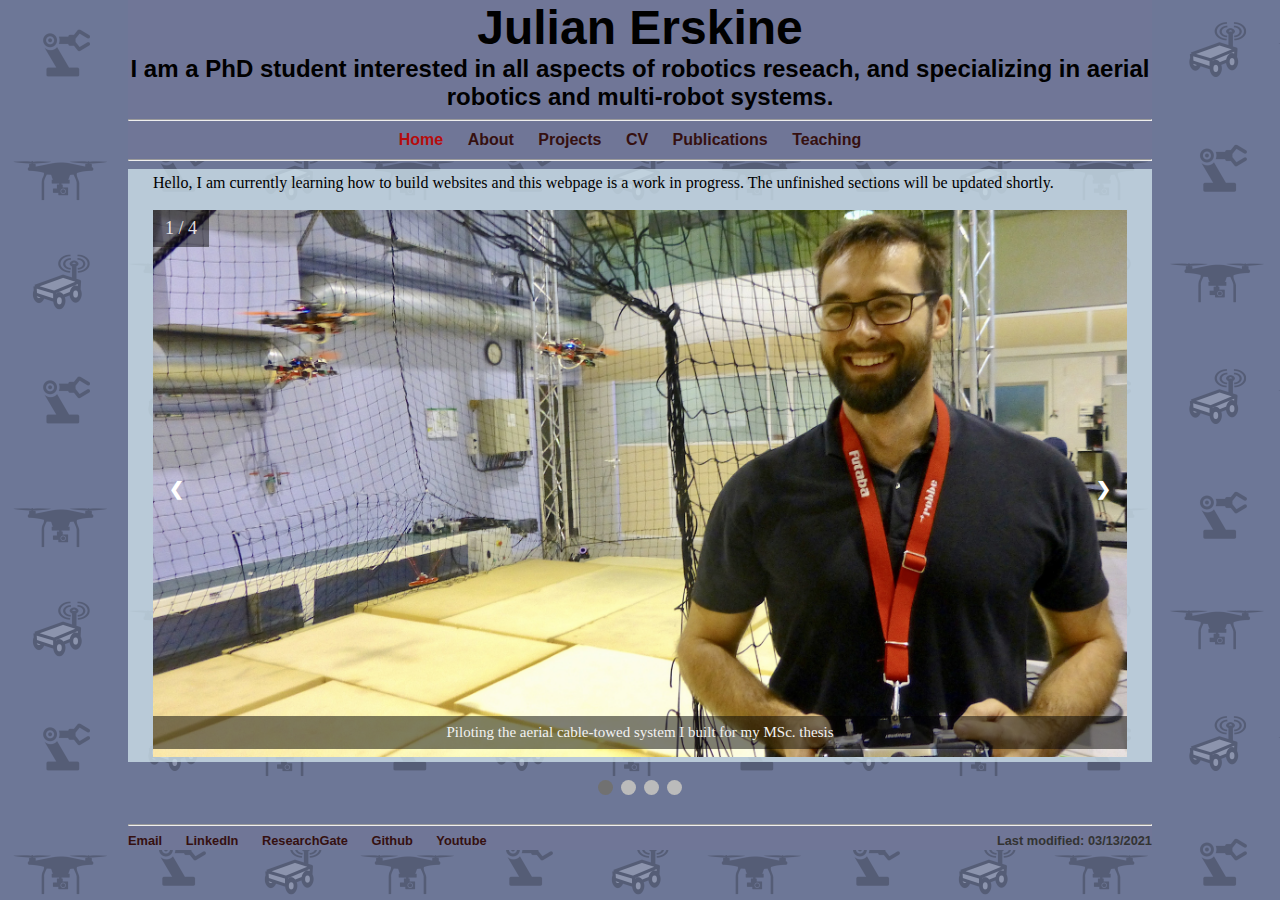
<file: index.html>
<!DOCTYPE html>
<html>

<head>
  <title>My Personal Webpage</title>
  <link rel="stylesheet" type="text/css" href="css/main.css">
  <style>
    * {
      box-sizing: border-box
    }

    /* body {font-family: Verdana, sans-serif; margin:0} */
    .mySlides {
      display: none
    }

    img {
      vertical-align: middle;
    }

    /* Slideshow container */
    .slideshow-container {
      max-width: 1000px;
      position: relative;
      overflow: hidden;
      /* position: fixed; */
      /* z-index: 1; */
      /* padding-bottom: 56.25%; */
      margin: auto;
    }

    /* Next & previous buttons */
    .prev,
    .next {
      cursor: pointer;
      position: absolute;
      top: 50%;
      width: auto;
      padding: 16px;
      margin-top: -22px;
      color: white;
      font-weight: bold;
      font-size: 18px;
      transition: 0.6s ease;
      border-radius: 0 3px 3px 0;
      user-select: none;
    }

    /* Position the "next button" to the right */
    .next {
      right: 0;
      border-radius: 3px 0 0 3px;
    }

    /* On hover, add a black background color with a little bit see-through */
    .prev:hover,
    .next:hover {
      background-color: rgba(0, 0, 0, 0.8);
    }

    /* Caption text */
    .text {
      color: #f2f2f2;
      background-color: rgba(0, 0, 0, .5);
      font-size: 15px;
      padding: 8px 12px;
      position: absolute;
      bottom: 8px;
      width: 100%;
      text-align: center;
    }

    /* Number text (1/3 etc) */
    .numbertext {
      color: #fcf9f9e5;
      font-size: 18px;
      padding: 8px 12px;
      position: absolute;
      top: 0;
      background-color: #00000077;
    }

    /* The dots/bullets/indicators */
    .dot {
      cursor: pointer;
      height: 15px;
      width: 15px;
      margin: 0 2px;
      background-color: #bbb;
      border-radius: 50%;
      display: inline-block;
      transition: background-color 0.6s ease;
    }

    .active,
    .dot:hover {
      background-color: #717171;
    }

    /* Fading animation */
    .fade {
      -webkit-animation-name: fade;
      -webkit-animation-duration: 1.5s;
      animation-name: fade;
      animation-duration: 1.5s;
    }

    @-webkit-keyframes fade {
      from {
        opacity: .4
      }

      to {
        opacity: 1
      }
    }

    @keyframes fade {
      from {
        opacity: .4
      }

      to {
        opacity: 1
      }
    }

    /* On smaller screens, decrease text size */
    @media only screen and (max-width: 300px) {

      .prev,
      .next,
      .text {
        font-size: 11px
      }
    }
    </style>
</head>

<body>
  <div class="header">
    <div w3-include-html="header.html"></div>
    <nav>
      <center>
        <hr>
        <ul>
          <li><a href="index.html"><span class="CurrentPageHighlight">Home</span></a></li>
          <li><a href="about/index.html">About</a></li>
          <li><a href="projects/index.html">Projects</a></li>
          <li><a href="cv/index.html">CV</a></li>
          <li><a href="publications/index.html">Publications</a></li>
          <li><a href="teaching/index.html">Teaching</a></li>
        </ul>
      </center>
      <hr>
    </nav>
  </div>

  <div class="content">
    Hello, I am currently learning how to build websites and this webpage is a work in progress. The unfinished sections
    will be updated shortly.
    <br>
    <br>

    <div class="slideshow-container">
      <div class="mySlides fade">
        <div class="numbertext">1 / 4</div>
        <img src="images/me_with_acts.jpeg" style="width:100%">
        <div class="text">Piloting the aerial cable-towed system I built for my MSc. thesis</div>
      </div>

      <div class="mySlides fade">
        <div class="numbertext">2 / 4</div>
        <img src="images/my_piloting.jpg" style="width:100%">
        <div class="text">Testing automated takeoff proceedure with 8 quadrotors for multi-drone experiments</div>
      </div>

      <div class="mySlides fade">
        <div class="numbertext">3 / 4</div>
        <img src="images/waypoint_positioning.jpg" style="width:100%">
        <div class="text">Testing the positioning accuracy of a teleoperated flying parallel robot with a decentralized
          control law</div>
      </div>

      <div class="mySlides fade">
        <div class="numbertext">4 / 4</div>
        <img src="images/identification.jpg" style="width:100%">
        <div class="text">Manual flight of a modified quadrotor to validate a dynamic parameter identification
          proceedure
        </div>
      </div>

      <a class="prev" onclick="plusSlides(-1)">&#10094;</a>
      <a class="next" onclick="plusSlides(1)">&#10095;</a>
    </div>
  </div>
  <br>

  <div style="text-align:center">
    <span class="dot" onclick="currentSlide(1)"></span>
    <span class="dot" onclick="currentSlide(2)"></span>
    <span class="dot" onclick="currentSlide(3)"></span>
    <span class="dot" onclick="currentSlide(4)"></span>
  </div>

  <script>
    var slideIndex = 1;
    showSlides(slideIndex);

    function plusSlides(n) {
      showSlides(slideIndex += n);
    }

    function currentSlide(n) {
      showSlides(slideIndex = n);
    }

    function showSlides(n) {
      var i;
      var slides = document.getElementsByClassName("mySlides");
      var dots = document.getElementsByClassName("dot");
      if (n > slides.length) { slideIndex = 1 }
      if (n < 1) { slideIndex = slides.length }
      for (i = 0; i < slides.length; i++) {
        slides[i].style.display = "none";
      }
      for (i = 0; i < dots.length; i++) {
        dots[i].className = dots[i].className.replace(" active", "");
      }
      slides[slideIndex - 1].style.display = "block";
      dots[slideIndex - 1].className += " active";
    }
  </script>

  <br>
  <footer>
    <div w3-include-html="footer.html"></div>
  </footer>
</body>

<script>
  function includeHTML() {
    var z, i, elmnt, file, xhttp;
    /* Loop through a collection of all HTML elements: */
    z = document.getElementsByTagName("*");
    for (i = 0; i < z.length; i++) {
      elmnt = z[i];
      /*search for elements with a certain atrribute:*/
      file = elmnt.getAttribute("w3-include-html");
      if (file) {
        /* Make an HTTP request using the attribute value as the file name: */
        xhttp = new XMLHttpRequest();
        xhttp.onreadystatechange = function () {
          if (this.readyState == 4) {
            if (this.status == 200) { elmnt.innerHTML = this.responseText; }
            if (this.status == 404) { elmnt.innerHTML = "Page not found."; }
            /* Remove the attribute, and call this function once more: */
            elmnt.removeAttribute("w3-include-html");
            includeHTML();
          }
        }
        xhttp.open("GET", file, true);
        xhttp.send();
        /* Exit the function: */
        return;
      }
    }
  }
</script>

<script>
  includeHTML();
</script>

</html>
</file>
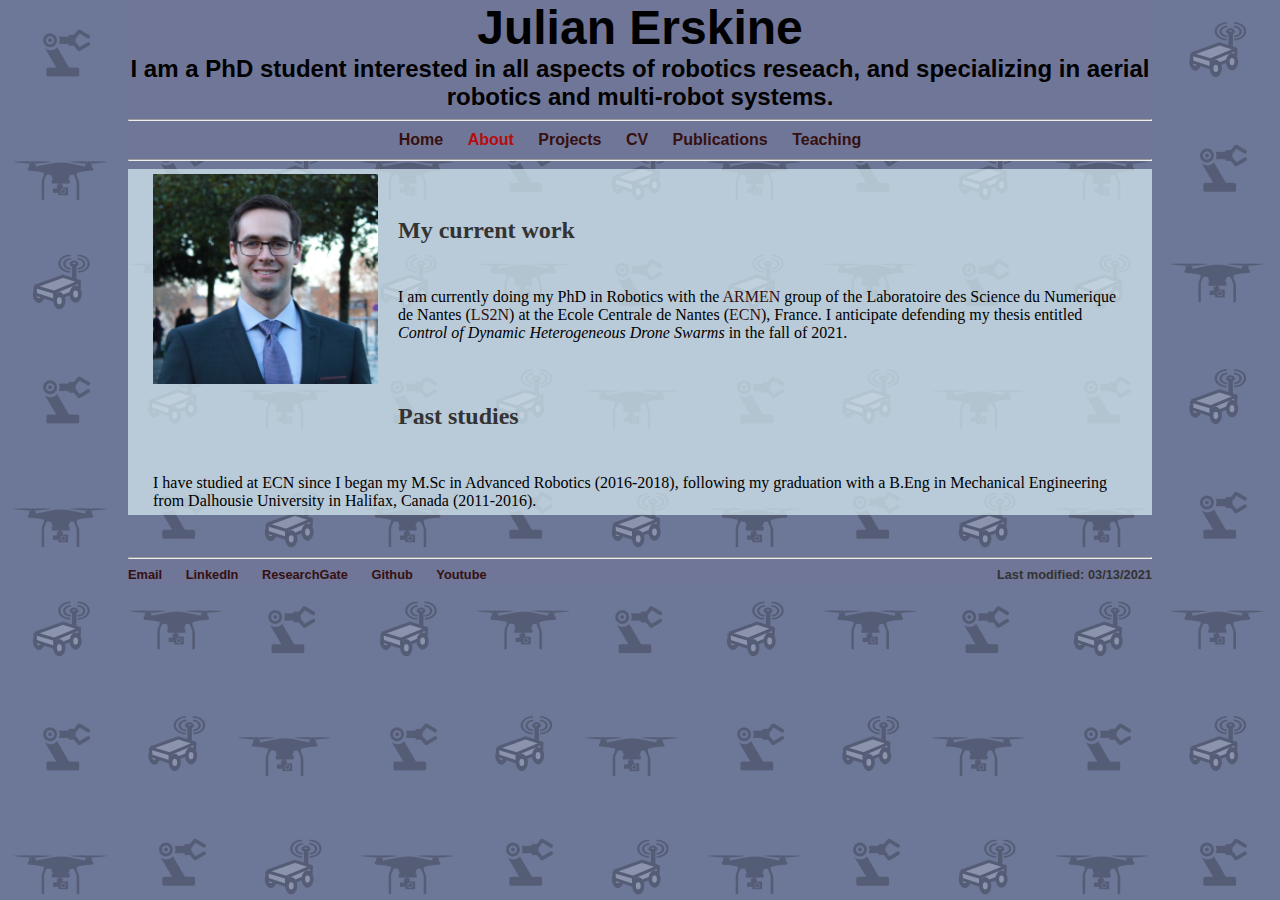
<file: about/index.html>
<!DOCTYPE html>
<html>

<head>
  <title>Julian Erskine Personal Webpage</title>
  <link rel="stylesheet" type="text/css" href="../css/main.css">
</head>

<body>

  <div class="header">
    <div w3-include-html="../header.html"></div>
    <nav>
      <hr>
      <center>
        <ul>
          <li><a href="../index.html">Home</a></li>
          <li><a href="index.html"><span class="CurrentPageHighlight">About</span></a></li>
          <li><a href="../projects/index.html">Projects</a></li>
          <li><a href="../cv/index.html">CV</a></li>
          <li><a href="../publications/index.html">Publications</a></li>
          <li><a href="../teaching/index.html">Teaching</a></li>
        </ul>
      </center>
      <hr>
    </nav>
  </div>


  <div class="container">
    <div class="content">
      <img src="../images/headshot.jpg" alt="My Headshot" width="225" height="210"
        style="float:left; margin:0 20px 20px 0;" id="headshot">
      <!-- <p> -->
        <h5>My current work</h5>
      I am currently doing my PhD in Robotics with the
      <a href="https://www.ls2n.fr/equipe/armen/">ARMEN</a>
      group of the Laboratoire des Science du Numerique de Nantes (<a href="https://ls2n.fr/">LS2N</a>) at the Ecole
      Centrale de Nantes (<a href="https://www.ec-nantes.fr/">ECN</a>), France. I anticipate defending my thesis
      entitled <em> Control of Dynamic Heterogeneous Drone Swarms </em> in the fall of 2021.
      <!-- </p> -->
      <!-- <p> -->
      <br><br>
      <h5>Past studies</h5>
      I have studied at ECN since I began my M.Sc in Advanced Robotics (2016-2018), following my graduation with a B.Eng
      in Mechanical Engineering from Dalhousie University in Halifax, Canada (2011-2016).
      <!-- </p> -->
    </div><!-- /.blurb -->
  </div><!-- /.container -->
  <br>


  <br>
  <footer>
    <div w3-include-html="../footer.html"></div>
  </footer>
</body>


<script>
  function includeHTML() {
    var z, i, elmnt, file, xhttp;
    /* Loop through a collection of all HTML elements: */
    z = document.getElementsByTagName("*");
    for (i = 0; i < z.length; i++) {
      elmnt = z[i];
      /*search for elements with a certain atrribute:*/
      file = elmnt.getAttribute("w3-include-html");
      if (file) {
        /* Make an HTTP request using the attribute value as the file name: */
        xhttp = new XMLHttpRequest();
        xhttp.onreadystatechange = function () {
          if (this.readyState == 4) {
            if (this.status == 200) { elmnt.innerHTML = this.responseText; }
            if (this.status == 404) { elmnt.innerHTML = "Page not found."; }
            /* Remove the attribute, and call this function once more: */
            elmnt.removeAttribute("w3-include-html");
            includeHTML();
          }
        }
        xhttp.open("GET", file, true);
        xhttp.send();
        /* Exit the function: */
        return;
      }
    }
  }
</script>

<script>
  includeHTML();
</script>

</html>
</file>
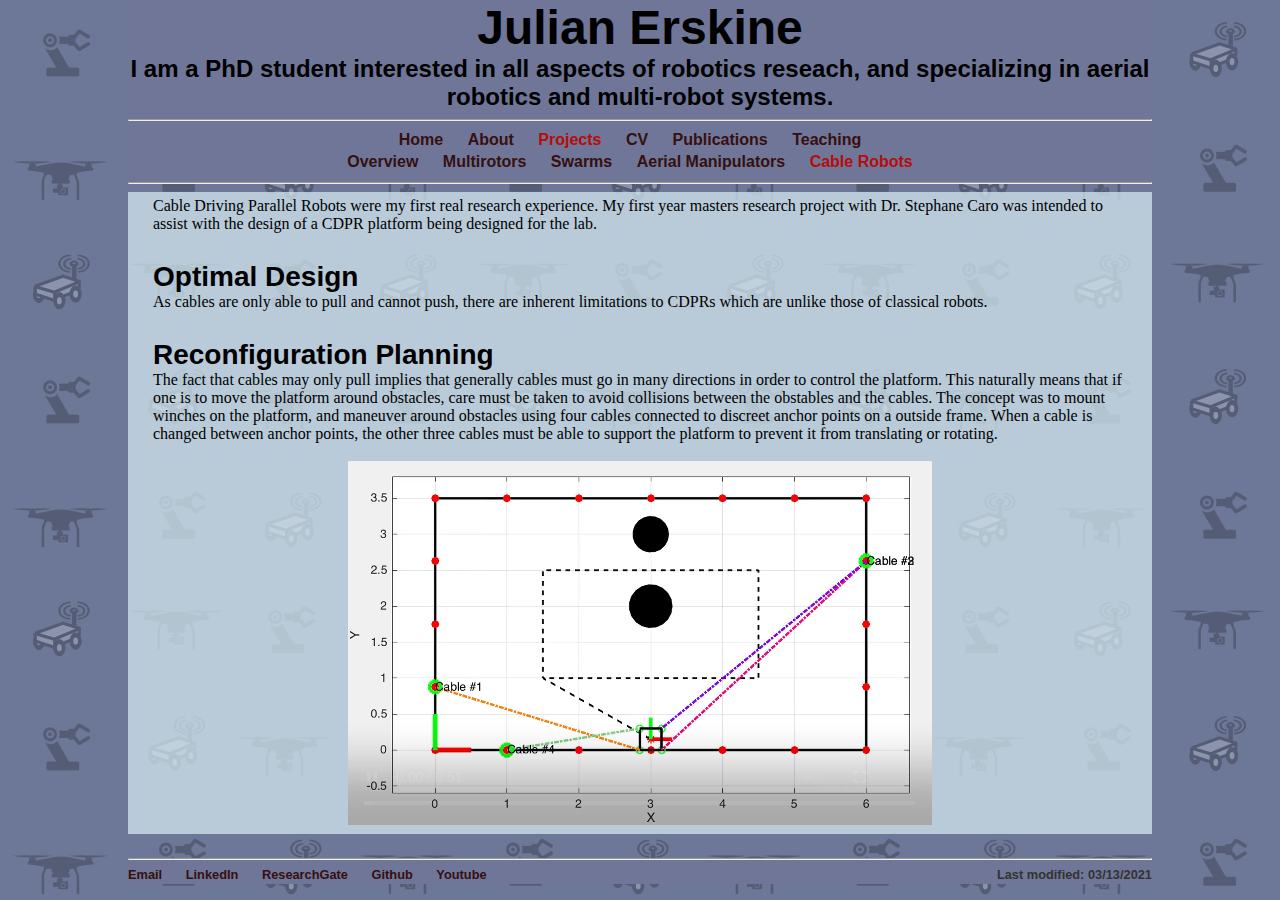
<file: projects/CableRobots/index.html>
<!DOCTYPE html>
<html>

<head>
  <title>Julian Erskine Personal Webpage</title>
  <link rel="stylesheet" type="text/css" href="../../css/main.css">
</head>

<body>
  <div class="header">
    <div w3-include-html="../../header.html"></div>
    <nav>
      <hr>
      <center>
        <ul>
          <li><a href="../../index.html">Home</a></li>
          <li><a href="../../about/index.html">About</a></li>
          <li><a href="../index.html"><span class="CurrentPageHighlight">Projects</span></a></li>
          <li><a href="../../cv/index.html">CV</a></li>
          <li><a href="../../publications/index.html">Publications</a></li>
          <li><a href="../../teaching/index.html">Teaching</a></li>
        </ul>
        <ul>
          <li><a href="../index.html">Overview</a></li>
          <li><a href="../Multirotors/index.html">Multirotors</a></li>
          <li><a href="../Swarms/index.html">Swarms</a></li>
          <li><a href="../AerialManipulators/index.html">Aerial Manipulators</a></li>
          <li><a href="index.html"><span class="CurrentPageHighlight">Cable Robots</span></a></li>
        </ul>
      </center>
      <hr>
    </nav>
  </div>


  <div class="container">
    <div class="content">

      Cable Driving Parallel Robots were my first real research experience. My first year masters research project with Dr. Stephane Caro was intended to assist with the design of a CDPR platform being designed for the lab.

    <h3> Optimal Design </h3> As cables are only able to pull and cannot push, there are inherent limitations to CDPRs which are unlike those of classical robots. 

    <h3> Reconfiguration Planning </h3>
    The fact that cables may only pull implies that generally cables must go in many directions in order to control the platform.  This naturally means that if one is to move the platform around obstacles, care must be taken to avoid collisions between the obstables and the cables. The concept was to mount winches on the platform, and maneuver around obstacles using four cables connected to discreet anchor points on a outside frame. When a cable is changed between anchor points, the other three cables must be able to support the platform to prevent it from translating or rotating.

    <br>
    <br>

    <div style="text-align:center;">
      <video width="60%" autoplay muted controls>
        <source src="../videos/2Obj sim_EDIT1.mp4" type="video/mp4">
        Your browser does not support the video tag.
      </video>
    </div>


    </div><!-- /.blurb -->
  </div><!-- /.container -->

  <br>
  <footer>
    <div w3-include-html="../../footer.html"></div> 
  </footer>
  </body>
  
  
  <script>
  function includeHTML() {
    var z, i, elmnt, file, xhttp;
    /* Loop through a collection of all HTML elements: */
    z = document.getElementsByTagName("*");
    for (i = 0; i < z.length; i++) {
      elmnt = z[i];
      /*search for elements with a certain atrribute:*/
      file = elmnt.getAttribute("w3-include-html");
      if (file) {
        /* Make an HTTP request using the attribute value as the file name: */
        xhttp = new XMLHttpRequest();
        xhttp.onreadystatechange = function() {
          if (this.readyState == 4) {
            if (this.status == 200) {elmnt.innerHTML = this.responseText;}
            if (this.status == 404) {elmnt.innerHTML = "Page not found.";}
            /* Remove the attribute, and call this function once more: */
            elmnt.removeAttribute("w3-include-html");
            includeHTML();
          }
        }
        xhttp.open("GET", file, true);
        xhttp.send();
        /* Exit the function: */
        return;
      }
    }
  }
  </script> 
  
  <script>
  includeHTML();
  </script>

</html>
</file>
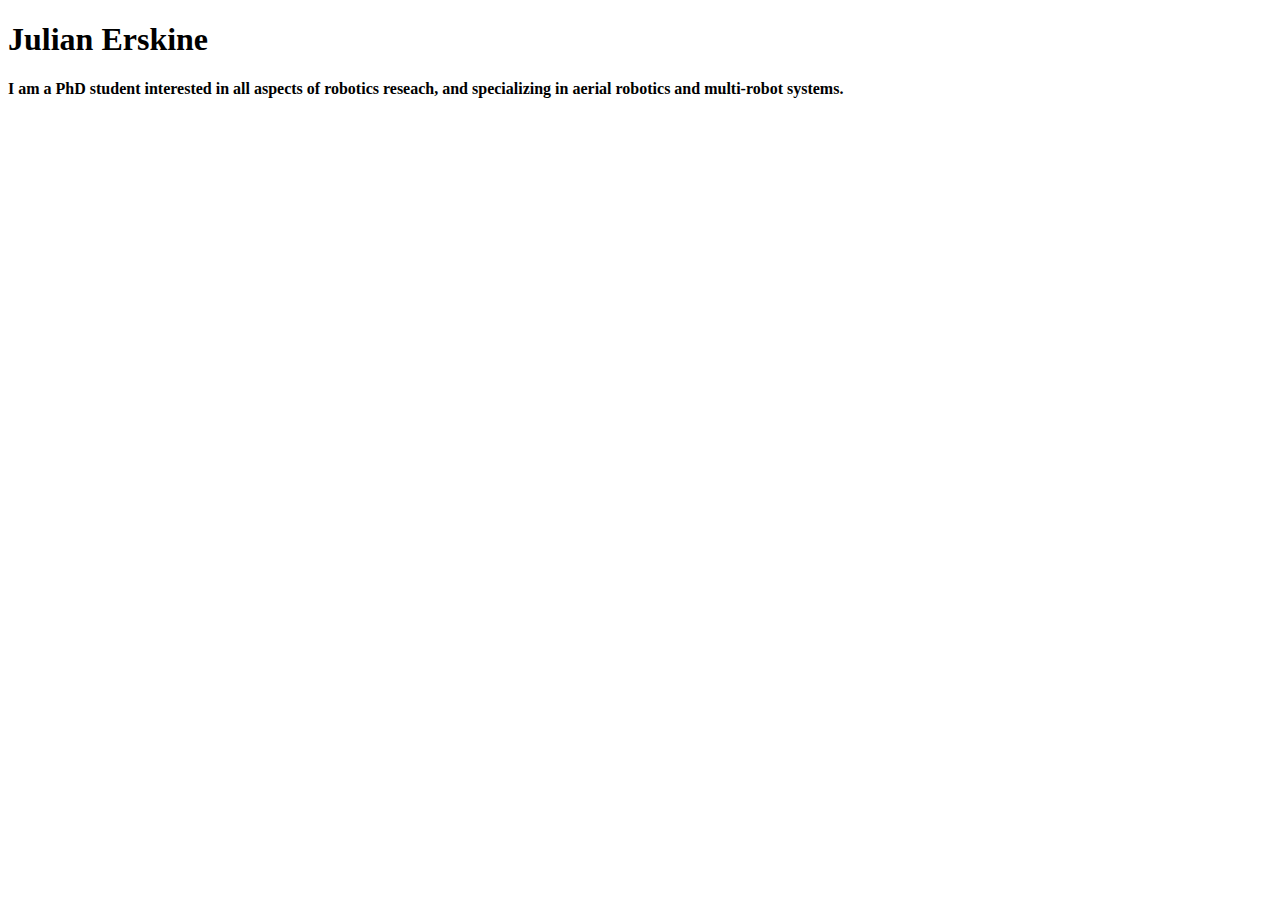
<file: header.html>
<!DOCTYPE html>
<html>
<!-- <div class=title> Julian Erskine</div> -->
<h1> Julian Erskine</h1>
<h4>
  I am a PhD student interested in all aspects of robotics reseach, and specializing in aerial robotics and multi-robot
  systems.
</h4>

</html>
</file>
<file: css/main.css>
/* body {background-color: coral;}  */
body {  
  background-image: url("/images/background_tile_small_2.png");
  background-repeat: repeat;
  background-color: #18275aa1;
  /* margin: 0px; */
  margin: auto;
  display: table;
  min-height: 75%;
  width: 80%;
} 

/* nav, footer, header {
  background-color: #cfe2eb;
} */
.content {
  padding-left: 25px;
  padding-right: 25px;
  padding-top: 5px;
  padding-bottom: 5px;
  margin: 0;
  background-color: #cfe2ebc5;
}



a { text-decoration: none; color: rgb(53, 16, 16); }
a:hover { text-decoration: underline; }

p, ul { font-size: 1.5em; line-height: 1.4em; color: #333; }

h1, h2, h3, h4 { font-family: 'Helvetica', 'Arial', 'Sans-Serif'; }
h1 { font-size: 3em;  }
h2 { font-size: 2.5em; }
h3 { font-size: 1.75em; margin-bottom: 0.0em;}
h4 { font-size: 1.25em; margin-bottom: 0.0em;}
h5 {font-size: 1.5em; line-height: 1.4em; color: #333; }

iframe {
    display: block;
    background: #000;
    border: none;
    height: calc(140vh - 30px);
    width: 100%;
}

#video_container:hover #video-controls { 
  opacity: 1; 
}

.CurrentPageHighlight 
{ 
    color: rgb(182, 12, 12); 
} 

nav ul, footer ul { font-size: 1em; 
  font-family: 'Helvetica', 'Arial', 'Sans-Serif'; 
  padding: 0px; 
  list-style: none; 
  font-weight: bold;
  padding-top: 0px;
  padding-bottom: 0px;
  margin-top: 0px;   
  margin-bottom: 0px;   
 }

nav ul li, footer ul li { 
  display: inline; 
  margin-right: 20px;   
  margin-top: 0px;   
  white-space: nowrap; 
  padding-top: 0px;
}

footer { 
  /* border-top: 2px solid #d5d5d5;  */
  font-size: .8em; 
  background-color: #707697;
}


/* Blog */
ul.posts { margin: 20px auto 40px; font-size: 1.5em; }
ul.posts li { list-style: none; }

/* CV */
.cv { margin: 0px 0px 60px; }
.cv h1 { font-size: 3em; }
.cv h2 { font-size: 2em; }
.cv address, .cv .download { font-family: 'Helvetica', 'Arial', 'Sans-Serif'; }
.cv address, .cv p { font-size: 1.2em; }
.cv .download { float: right; font-size: .8em; text-transform: uppercase; }

.header {
  text-align: center;
  padding: 0px;
  margin: 0px;
  background-color: #707697;
  position: sticky;
  top: 0;
}

/*  #EEEBDD
    #810000
    #630000
    #1B1717 */

nav {
  /* background-color: #0999db9d; */
  position: sticky;
  top: 175px;
  margin-top: 0px;   
}

.header h1 { margin: 0; padding: 0; font-size: 3em; }
.header h4 { margin: 0; padding-bottom: 0px; font-size: 1.5em; }

/* .header-img {
  padding: 20px;
  float: left;
  display: inline;
  width:150px;
  height:130px;
  background: url('/images/headshot.jpg');
  background-size: contain;
} */
/* .header-name {
  float: left;
  display: inline;
  font-family: 'Helvetica', 'Arial', 'Sans-Serif';
  font-size: 3em;
} */
/* .header-blurb {
  float: left;
  display: inline;
  font-family: 'Helvetica', 'Arial', 'Sans-Serif';
  font-size: 1em;
}  */
</file>
